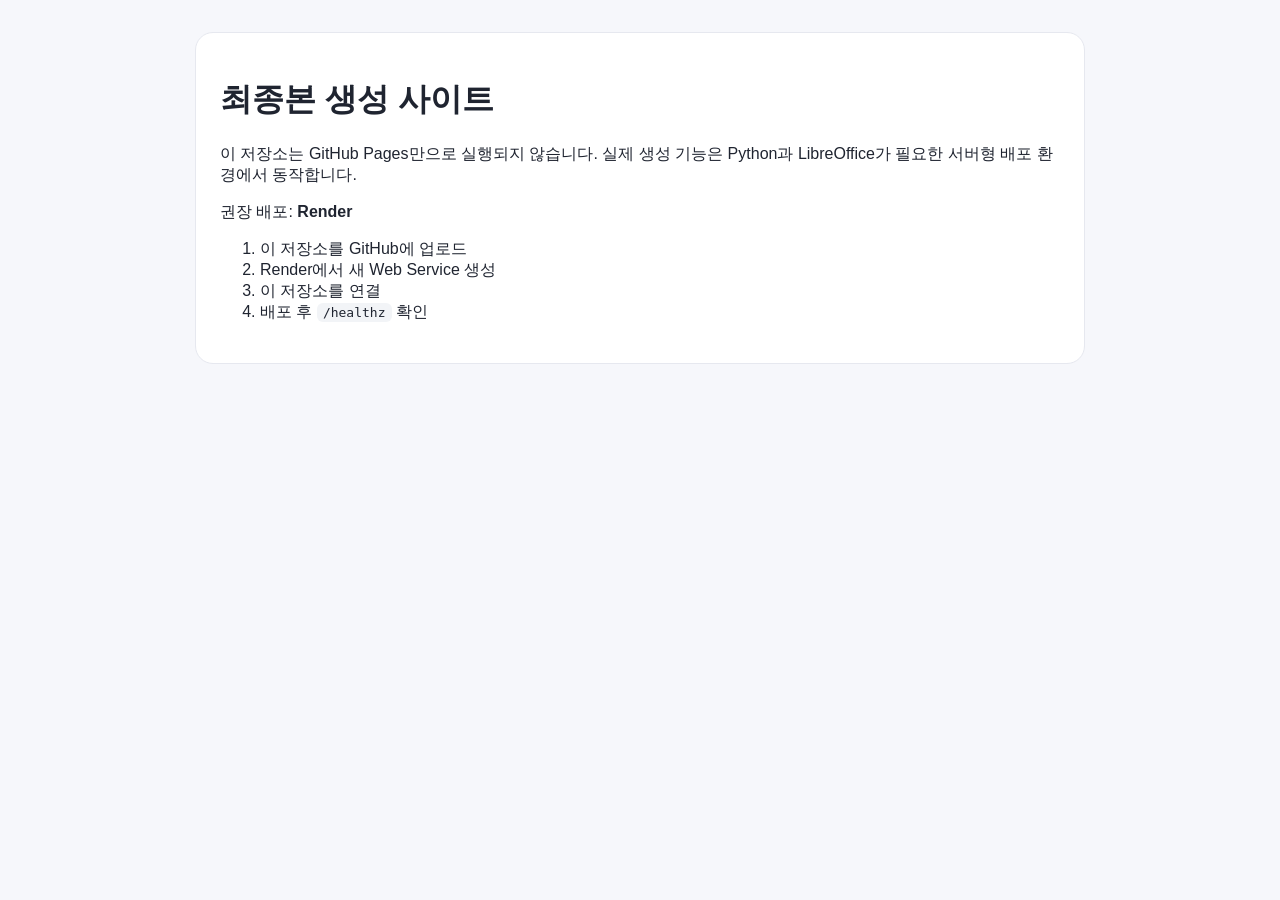
<file: docs/index.html>
<!doctype html>
<html lang="ko">
<head>
  <meta charset="utf-8">
  <meta name="viewport" content="width=device-width, initial-scale=1">
  <title>최종본 생성 사이트 안내</title>
  <style>
    body { font-family: -apple-system, BlinkMacSystemFont, "Apple SD Gothic Neo", "Noto Sans KR", sans-serif; margin: 0; background: #f6f7fb; color: #1f2430; }
    main { width: min(840px, calc(100% - 24px)); margin: 32px auto; background: #fff; border: 1px solid #e6e8ef; border-radius: 18px; padding: 24px; }
    a { color: #4338ca; }
    code { background: #f2f4f7; padding: 2px 6px; border-radius: 6px; }
  </style>
</head>
<body>
  <main>
    <h1>최종본 생성 사이트</h1>
    <p>이 저장소는 GitHub Pages만으로 실행되지 않습니다. 실제 생성 기능은 Python과 LibreOffice가 필요한 서버형 배포 환경에서 동작합니다.</p>
    <p>권장 배포: <strong>Render</strong></p>
    <ol>
      <li>이 저장소를 GitHub에 업로드</li>
      <li>Render에서 새 Web Service 생성</li>
      <li>이 저장소를 연결</li>
      <li>배포 후 <code>/healthz</code> 확인</li>
    </ol>
  </main>
</body>
</html>
</file>
